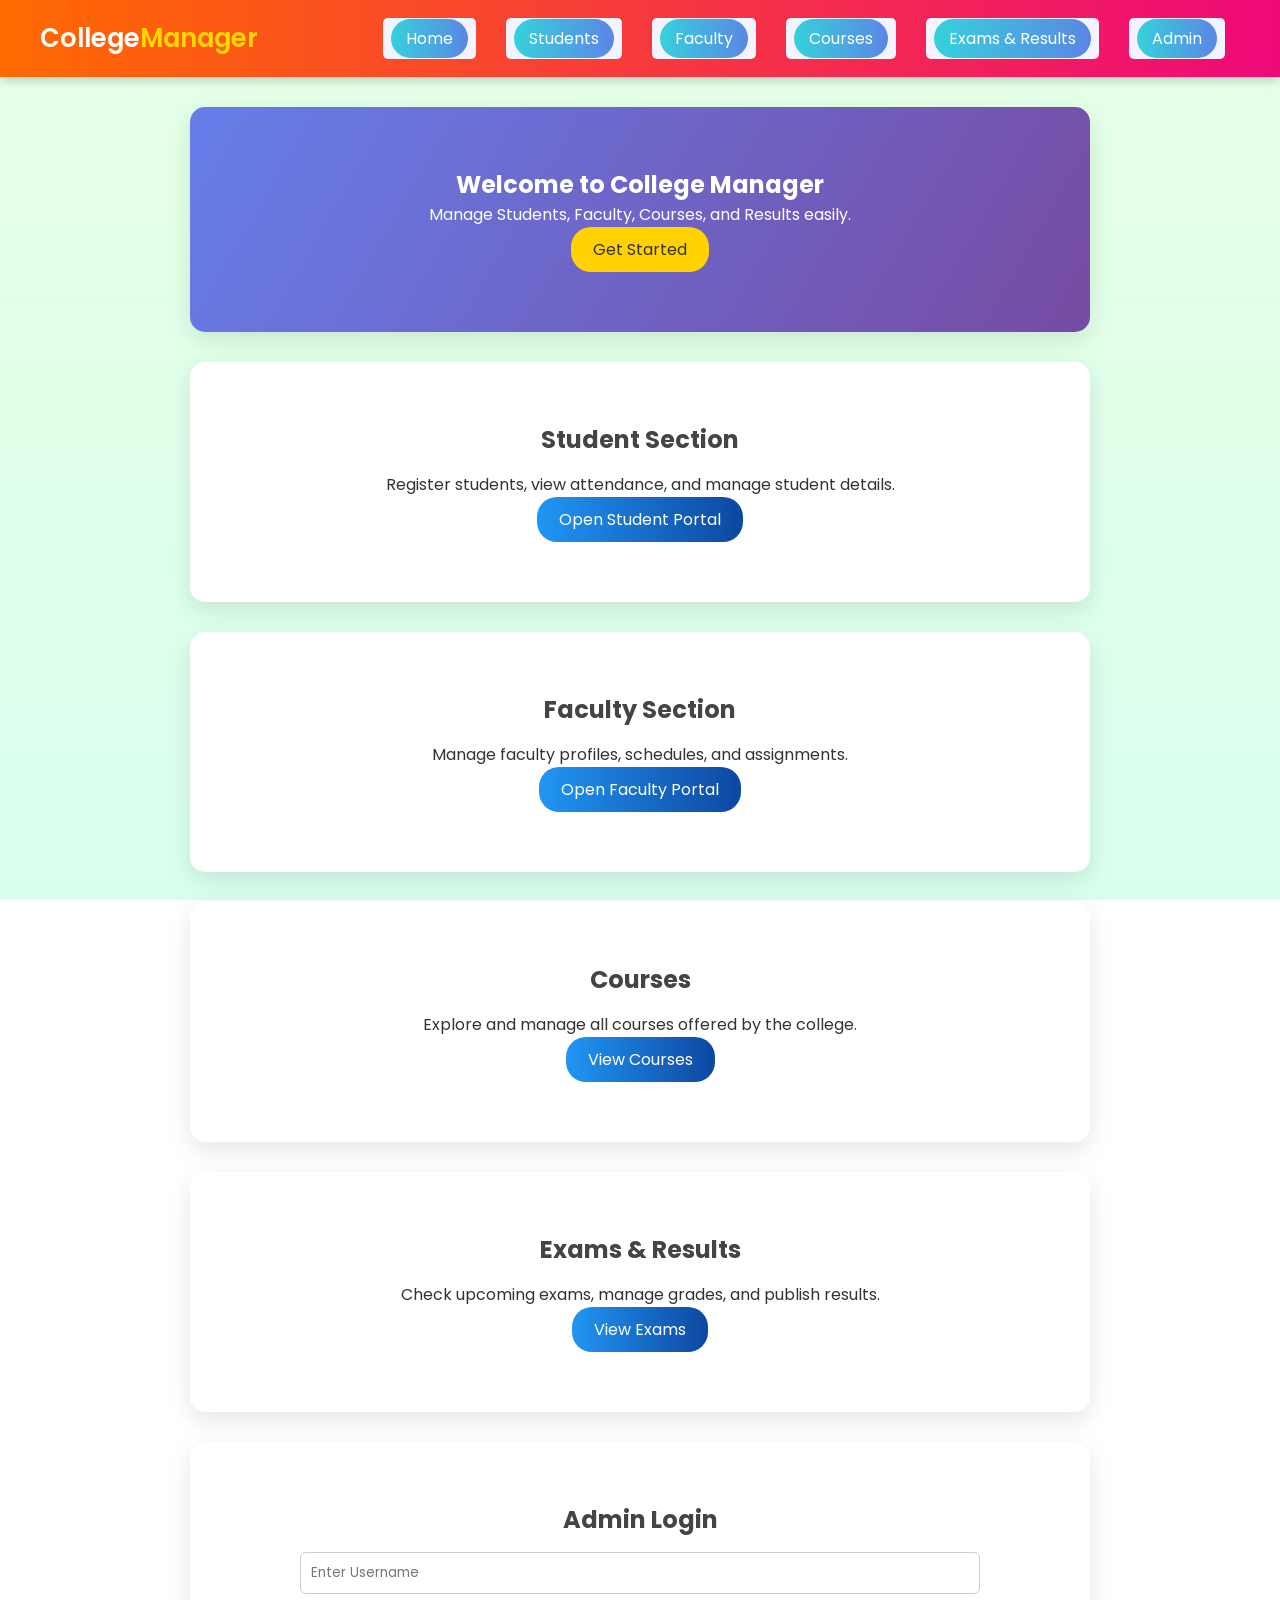
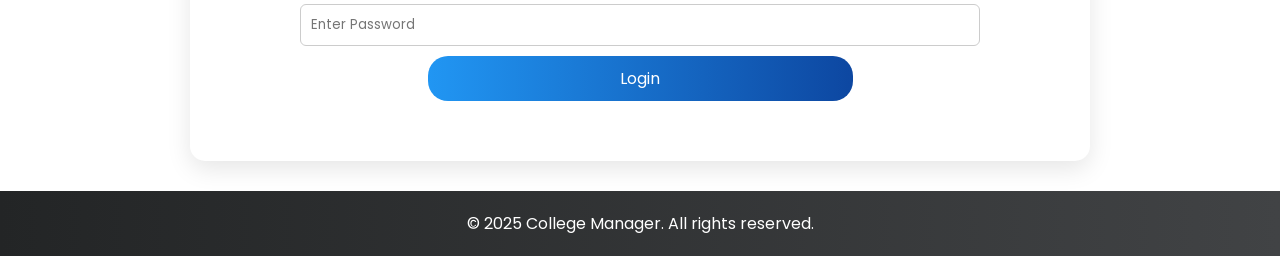
<file: index.html>
<!DOCTYPE html>
<html lang="en">
<head>
  <meta charset="UTF-8">
  <meta name="viewport" content="width=device-width, initial-scale=1.0">
  <title>College Management System</title>
  <link rel="stylesheet" href="style.css">
</head>
<body>
  <header>
    <div class="logo">College<span>Manager</span></div>
    <nav>
      <ul class="nav-links">
        <li><a href="#home">Home</a></li>
        <li><a href="#students">Students</a></li>
        <li><a href="#faculty">Faculty</a></li>
        <li><a href="#courses">Courses</a></li>
        <li><a href="#exams">Exams & Results</a></li>
        <li><a href="#admin">Admin</a></li>
      </ul>
      <div class="menu-toggle" id="menu-toggle">&#9776;</div>
    </nav>
  </header>

  <section id="home" class="section home-section">
    <h1>Welcome to College Manager</h1>
    <p>Manage Students, Faculty, Courses, and Results easily.</p>
    <button onclick="scrollToSection('students')">Get Started</button>
  </section>

  <section id="students" class="section">
    <h2>Student Section</h2>
    <p>Register students, view attendance, and manage student details.</p>
    <a href="student.html"><button>Open Student Portal</button></a>
  </section>

  <section id="faculty" class="section">
    <h2>Faculty Section</h2>
    <p>Manage faculty profiles, schedules, and assignments.</p>
    <a href="faculty.html"><button>Open Faculty Portal</button></a>
  </section>

  <section id="courses" class="section">
    <h2>Courses</h2>
    <p>Explore and manage all courses offered by the college.</p>
    <a href="courses.html"><button>View Courses</button></a>
  </section>

  <section id="exams" class="section">
    <h2>Exams & Results</h2>
    <p>Check upcoming exams, manage grades, and publish results.</p>
    <a href="exams.html"><button>View Exams</button></a>
  </section>

  <section id="admin" class="section">
    <h2>Admin Login</h2>
    <form onsubmit="login(event)">
      <input type="text" id="username" placeholder="Enter Username" required>
      <input type="password" id="password" placeholder="Enter Password" required>
      <button type="submit">Login</button>
    </form>
    <p id="login-message"></p>
  </section>

  <footer>
    <p>&copy; 2025 College Manager. All rights reserved.</p>
  </footer>

  <script src="script.js"></script>
</body>
</html>
</file>
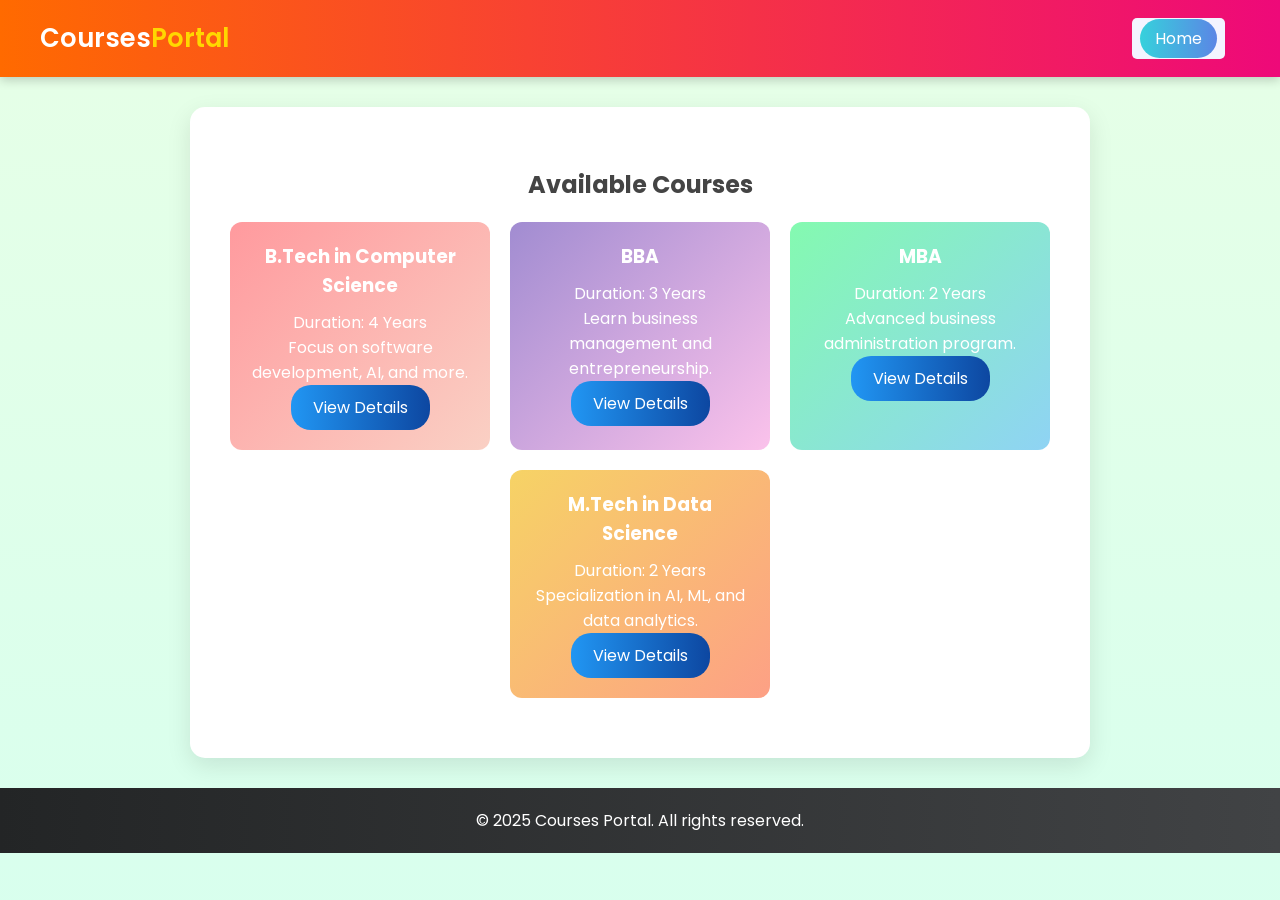
<file: courses.html>
<!DOCTYPE html>
<html lang="en">
<head>
  <meta charset="UTF-8">
  <meta name="viewport" content="width=device-width, initial-scale=1.0">
  <title>Courses Portal</title>
  <link rel="stylesheet" href="style.css">
</head>
<body>
  <header>
    <div class="logo">Courses<span>Portal</span></div>
    <nav>
      <ul class="nav-links">
        <li><a href="index.html">Home</a></li>
      </ul>
    </nav>
  </header>

  <section class="section">
  <h2>Available Courses</h2>
  <div class="portal-container" id="courseList"></div>
</section>

<script>
const courses = [
  { name: "B.Tech in Computer Science", duration: "4 Years", desc: "Focus on software development, AI, and more." },
  { name: "BBA", duration: "3 Years", desc: "Learn business management and entrepreneurship." },
  { name: "MBA", duration: "2 Years", desc: "Advanced business administration program." },
  { name: "M.Tech in Data Science", duration: "2 Years", desc: "Specialization in AI, ML, and data analytics." }
];

const courseList = document.getElementById('courseList');

courses.forEach(course => {
  const div = document.createElement('div');
  div.classList.add('portal-card');
  div.innerHTML = `
    <h3>${course.name}</h3>
    <p>Duration: ${course.duration}</p>
    <p>${course.desc}</p>
    <button onclick="alert('You selected ${course.name}')">View Details</button>
  `;
  courseList.appendChild(div);
});
</script>

  <footer>
    <p>&copy; 2025 Courses Portal. All rights reserved.</p>
  </footer>
</body>
</html>
</file>
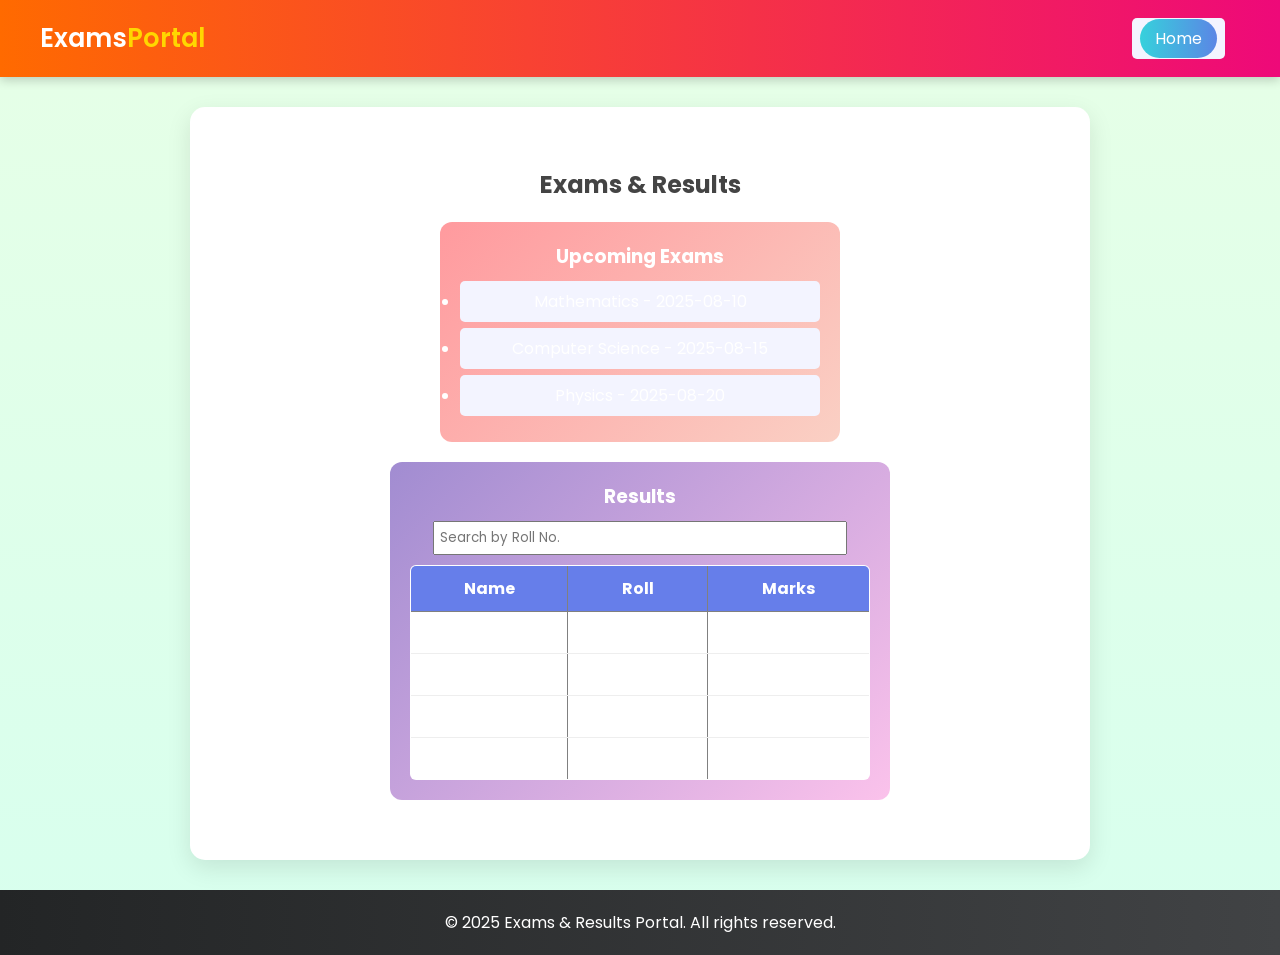
<file: exams.html>
<!DOCTYPE html>
<html lang="en">
<head>
  <meta charset="UTF-8">
  <meta name="viewport" content="width=device-width, initial-scale=1.0">
  <title>Exams & Results Portal</title>
  <link rel="stylesheet" href="style.css">
</head>
<body>
  <header>
    <div class="logo">Exams<span>Portal</span></div>
    <nav>
      <ul class="nav-links">
        <li><a href="index.html">Home</a></li>
      </ul>
    </nav>
  </header>

  <section class="section">
  <h2>Exams & Results</h2>

  <div class="portal-container">
    <div class="portal-card" style="width:400px;">
      <h3>Upcoming Exams</h3>
      <ul id="examList"></ul>
    </div>

    <div class="portal-card" style="width:500px;">
      <h3>Results</h3>
      <input type="text" id="filterRoll" placeholder="Search by Roll No." style="width: 90%; padding: 5px;">
      <table border="1" style="width:100%; border-collapse: collapse; margin-top:10px;" id="resultsTable">
        <thead>
          <tr>
            <th>Name</th>
            <th>Roll</th>
            <th>Marks</th>
          </tr>
        </thead>
        <tbody></tbody>
      </table>
    </div>
  </div>
</section>

<script>
const exams = [
  { subject: "Mathematics", date: "2025-08-10" },
  { subject: "Computer Science", date: "2025-08-15" },
  { subject: "Physics", date: "2025-08-20" }
];

const results = [
  { name: "Rahul", roll: "CS101", marks: 85 },
  { name: "Sneha", roll: "CS102", marks: 92 },
  { name: "Amit", roll: "CS103", marks: 78 },
  { name: "Priya", roll: "CS104", marks: 88 }
];

const examList = document.getElementById('examList');
exams.forEach(exam => {
  const li = document.createElement('li');
  li.textContent = `${exam.subject} - ${exam.date}`;
  examList.appendChild(li);
});

const resultsTable = document.querySelector('#resultsTable tbody');
function displayResults(filter="") {
  resultsTable.innerHTML = "";
  results
    .filter(r => r.roll.toLowerCase().includes(filter.toLowerCase()))
    .forEach(r => {
      const tr = document.createElement('tr');
      tr.innerHTML = `<td>${r.name}</td><td>${r.roll}</td><td>${r.marks}</td>`;
      resultsTable.appendChild(tr);
    });
}
displayResults();

document.getElementById('filterRoll').addEventListener('input', (e) => {
  displayResults(e.target.value);
});
</script>

  <footer>
    <p>&copy; 2025 Exams & Results Portal. All rights reserved.</p>
  </footer>
</body>
</html>
</file>
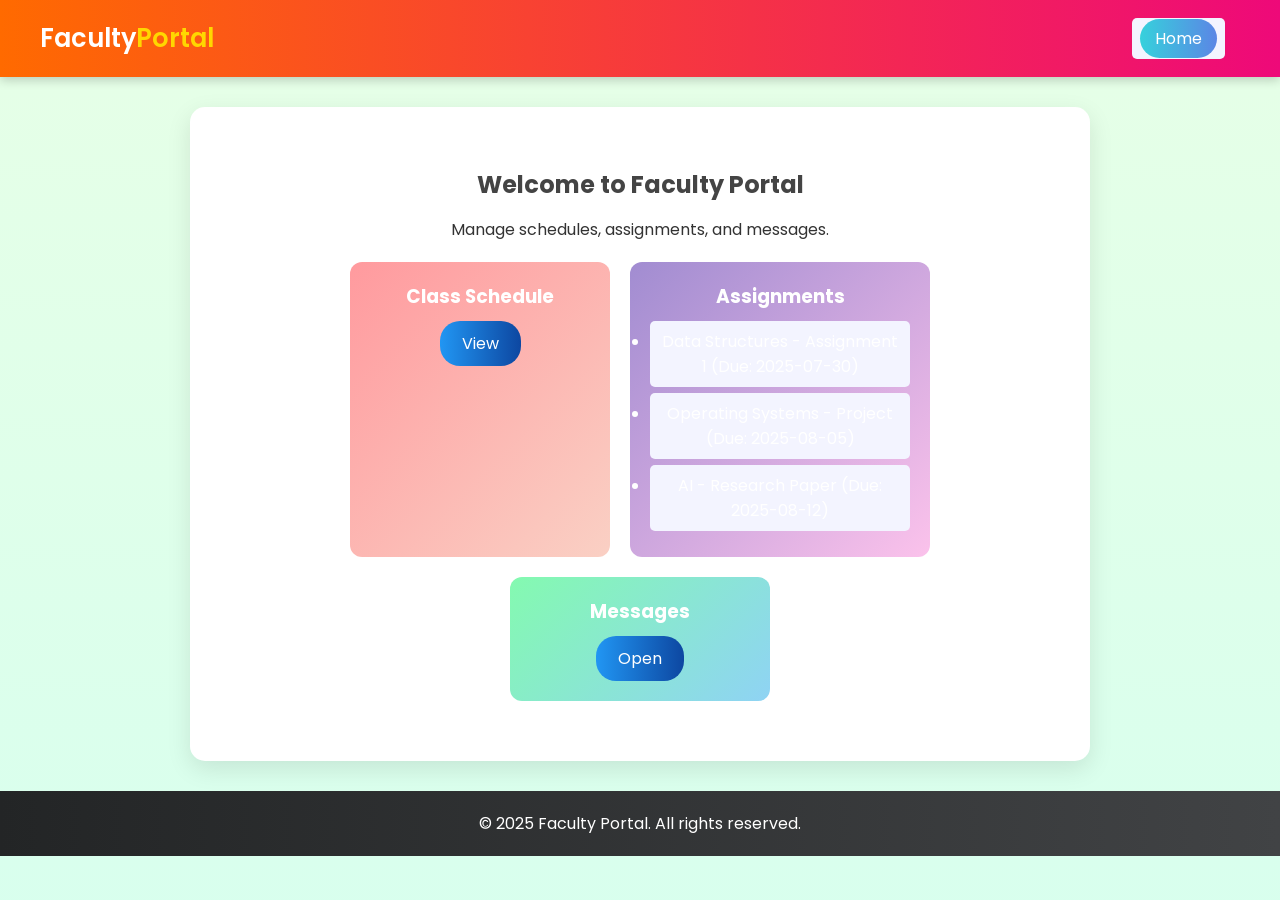
<file: faculty.html>
<!DOCTYPE html>
<html lang="en">
<head>
  <meta charset="UTF-8">
  <meta name="viewport" content="width=device-width, initial-scale=1.0">
  <title>Faculty Portal</title>
  <link rel="stylesheet" href="style.css">
</head>
<body>
  <header>
    <div class="logo">Faculty<span>Portal</span></div>
    <nav>
      <ul class="nav-links">
        <li><a href="index.html">Home</a></li>
      </ul>
    </nav>
  </header>

  <section class="section">
  <h2>Welcome to Faculty Portal</h2>
  <p>Manage schedules, assignments, and messages.</p>

  <div class="portal-container">
    <div class="portal-card">
      <h3>Class Schedule</h3>
      <button onclick="alert('Schedule Module Coming Soon!')">View</button>
    </div>
    <div class="portal-card" style="width:300px;">
      <h3>Assignments</h3>
      <ul id="assignmentList"></ul>
    </div>
    <div class="portal-card">
      <h3>Messages</h3>
      <button onclick="alert('Messaging System Coming Soon!')">Open</button>
    </div>
  </div>
</section>

<script>
const assignments = [
  { title: "Data Structures - Assignment 1", due: "2025-07-30" },
  { title: "Operating Systems - Project", due: "2025-08-05" },
  { title: "AI - Research Paper", due: "2025-08-12" }
];

const assignmentList = document.getElementById('assignmentList');
assignments.forEach(a => {
  const li = document.createElement('li');
  li.textContent = `${a.title} (Due: ${a.due})`;
  assignmentList.appendChild(li);
});
</script>


  <footer>
    <p>&copy; 2025 Faculty Portal. All rights reserved.</p>
  </footer>
</body>
</html>
</file>
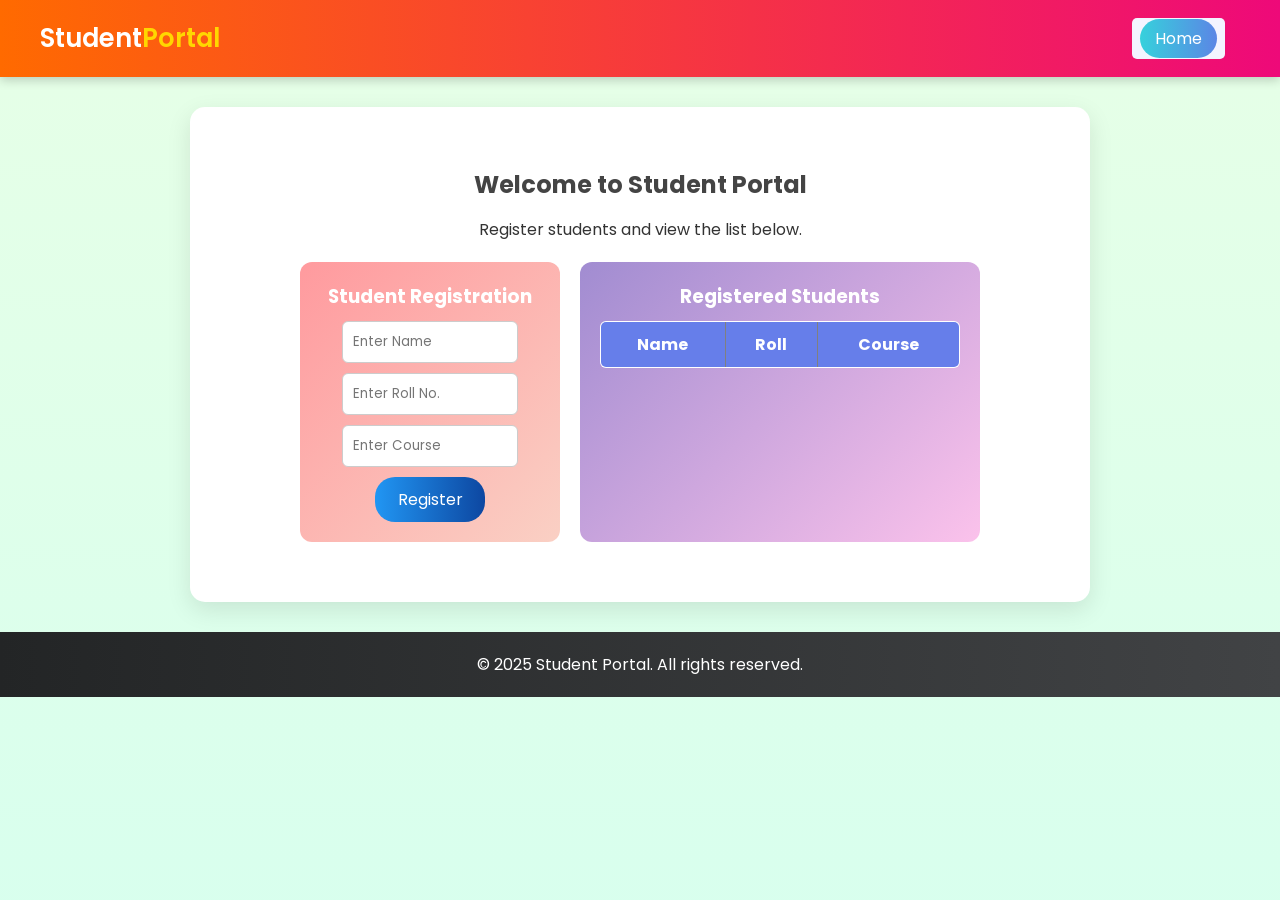
<file: student.html>
<!DOCTYPE html>
<html lang="en">
<head>
  <meta charset="UTF-8">
  <meta name="viewport" content="width=device-width, initial-scale=1.0">
  <title>Student Portal</title>
  <link rel="stylesheet" href="style.css">
</head>
<body>
  <header>
    <div class="logo">Student<span>Portal</span></div>
    <nav>
      <ul class="nav-links">
        <li><a href="index.html">Home</a></li>
      </ul>
    </nav>
  </header>

  <section class="section">
  <h2>Welcome to Student Portal</h2>
  <p>Register students and view the list below.</p>

  <div class="portal-container">
    <div class="portal-card">
      <h3>Student Registration</h3>
      <form id="student-form">
        <input type="text" id="studentName" placeholder="Enter Name" required>
        <input type="text" id="studentRoll" placeholder="Enter Roll No." required>
        <input type="text" id="studentCourse" placeholder="Enter Course" required>
        <button type="submit">Register</button>
      </form>
    </div>
    
    <div class="portal-card" style="width: 400px;">
      <h3>Registered Students</h3>
      <table id="studentTable" border="1" style="width:100%; border-collapse: collapse;">
        <thead>
          <tr>
            <th>Name</th>
            <th>Roll</th>
            <th>Course</th>
          </tr>
        </thead>
        <tbody></tbody>
      </table>
    </div>
  </div>
</section>

<script>
const studentForm = document.getElementById('student-form');
const studentTable = document.querySelector('#studentTable tbody');

studentForm.addEventListener('submit', (e) => {
  e.preventDefault();
  const name = document.getElementById('studentName').value;
  const roll = document.getElementById('studentRoll').value;
  const course = document.getElementById('studentCourse').value;

  const row = document.createElement('tr');
  row.innerHTML = `<td>${name}</td><td>${roll}</td><td>${course}</td>`;
  studentTable.appendChild(row);

  studentForm.reset();
});
</script>


  <footer>
    <p>&copy; 2025 Student Portal. All rights reserved.</p>
  </footer>
</body>
</html>
</file>
<file: style.css>
@import url('https://fonts.googleapis.com/css2?family=Poppins:wght@300;400;500;600&display=swap');

*{
margin:0;
padding:0;
box-sizing:border-box;
font-family:'Poppins',sans-serif;
}

body{
background: 
linear-gradient(rgba(220,255,220,0.7), rgba(200,255,230,0.7)),
url("https://lh6.googleusercontent.com/proxy/dDPVUixqJHxPs3WZNMtrwXCejR6RVQKGnc5p39ioa8djqIGMzI0NhAwjUO2t7MCzLTFi5GJK4if8OFmMgr6SSu8");

background-size: cover;
background-position: center;
background-attachment: fixed;

color:#333;
}

@keyframes gradientBG{
0%{background-position:0% 50%;}
50%{background-position:100% 50%;}
100%{background-position:0% 50%;}
}

/* HEADER */

header{
display:flex;
justify-content:space-between;
align-items:center;
padding:18px 40px;
background:linear-gradient(90deg,#ff6a00,#ee0979);
color:white;
box-shadow:0 3px 10px rgba(0,0,0,0.2);
}

.logo{
font-size:1.6rem;
font-weight:600;
}

.logo span{
color:#ffd700;
}

.nav-links{
display:flex;
list-style:none;
}

.nav-links li{
margin:0 15px;
}

.nav-links a{
text-decoration:none;
color:white;
padding:8px 15px;
border-radius:20px;
background:linear-gradient(90deg,#36d1dc,#5b86e5);
transition:0.3s;
}

.nav-links a:hover{
background:linear-gradient(90deg,#f7971e,#ffd200);
color:#333;
transform:scale(1.05);
}

/* SECTIONS */

.section{
text-align:center;
padding:60px 25px;
margin:30px auto;
width:90%;
max-width:900px;
border-radius:15px;
background:white;
box-shadow:0 8px 25px rgba(0,0,0,0.1);
}

.section h2{
margin-bottom:15px;
color:#444;
}

.section button{
padding:10px 22px;
border:none;
border-radius:20px;
font-size:1rem;
cursor:pointer;
color:white;
background:linear-gradient(90deg,#2196F3,#0D47A1);
transition:0.3s;
}

.section button:hover{
background:linear-gradient(90deg,#42A5F5,#1565C0);
transform:scale(1.05);
}

/* HOME SECTION */

.home-section{
background:linear-gradient(120deg,#667eea,#764ba2);
color:white;
}

.home-section button{
background:#ffd200;
color:#333;
}

/* FORMS */

form input{
display:block;
width:80%;
margin:10px auto;
padding:10px;
border-radius:6px;
border:1px solid #ccc;
}

form button{
width:50%;
}

/* CARDS */

.portal-container{
display:flex;
justify-content:center;
flex-wrap:wrap;
gap:20px;
margin-top:20px;
}

.portal-card{
padding:20px;
width:260px;
border-radius:12px;
color:white;
transition:0.3s;
}

.portal-card:nth-child(1){
background:linear-gradient(135deg,#ff9a9e,#fad0c4);
}

.portal-card:nth-child(2){
background:linear-gradient(135deg,#a18cd1,#fbc2eb);
}

.portal-card:nth-child(3){
background:linear-gradient(135deg,#84fab0,#8fd3f4);
}

.portal-card:nth-child(4){
background:linear-gradient(135deg,#f6d365,#fda085);
}

.portal-card:hover{
transform:translateY(-5px);
box-shadow:0 10px 25px rgba(0,0,0,0.2);
}

.portal-card h3{
margin-bottom:10px;
}

/* TABLE */

table{
width:100%;
border-collapse:collapse;
background:white;
border-radius:6px;
overflow:hidden;
}

th{
background:#667eea;
color:white;
padding:10px;
}

td{
padding:8px;
border-bottom:1px solid #eee;
}

/* LIST */

ul li{
padding:8px;
margin:6px 0;
background:#f3f4ff;
border-radius:5px;
}

/* FOOTER */

footer{
text-align:center;
padding:20px;
background:linear-gradient(90deg,#232526,#414345);
color:white;
margin-top:30px;
}

/* MOBILE */

.menu-toggle{
display:none;
font-size:1.8rem;
cursor:pointer;
}

@media(max-width:768px){

.nav-links{
display:none;
flex-direction:column;
background:#444;
position:absolute;
top:60px;
right:0;
width:100%;
text-align:center;
}

.nav-links.active{
display:flex;
}

.menu-toggle{
display:block;
}

.portal-container{
flex-direction:column;
align-items:center;
}

}
</file>
